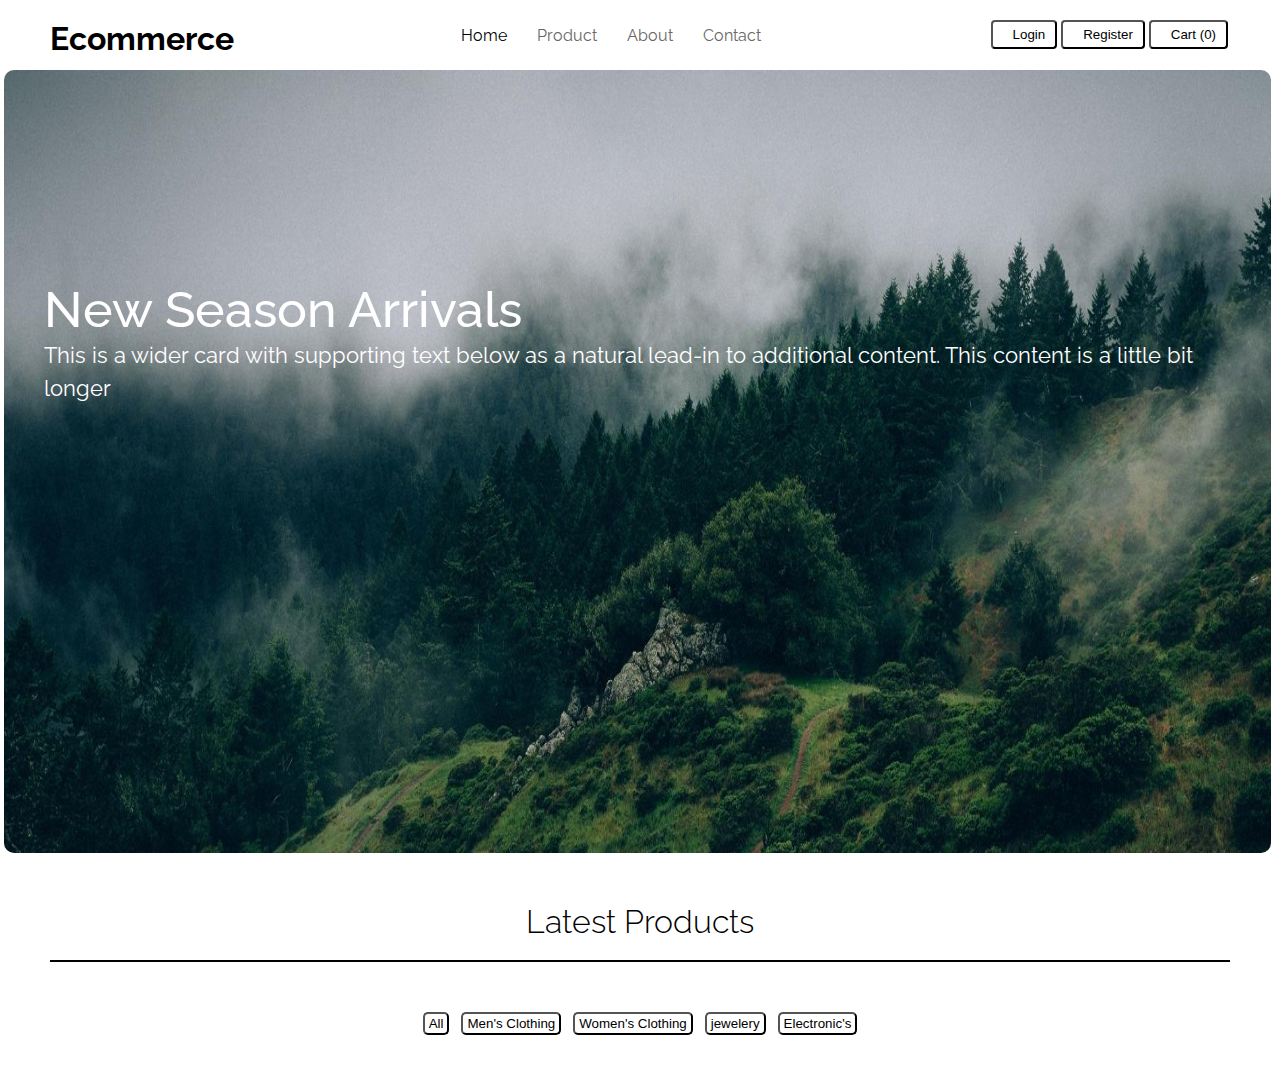
<file: project2/index.html>
<!DOCTYPE html>
<html lang="en">
<head>
    <meta charset="UTF-8">
    <meta name="viewport" content="width=device-width, initial-scale=1.0">
    <title>Ecommerce Website</title>
    <link rel="shortcut icon" href="./images/logo.png" type="image/x-icon">
    <link rel="stylesheet" href="https://cdnjs.cloudflare.com/ajax/libs/font-awesome/6.6.0/css/all.min.css" integrity="sha512-Kc323vGBEqzTmouAECnVceyQqyqdsSiqLQISBL29aUW4U/M7pSPA/gEUZQqv1cwx4OnYxTxve5UMg5GT6L4JJg==" crossorigin="anonymous" referrerpolicy="no-referrer" />
    <link rel="stylesheet" href="index.css">
</head>
<body>
    <nav>
        <div class="logo"><h1>Ecommerce</h1></div>
        <div class="link">
            <ul>
                <li><a href="./index.html" class="home">Home</a></li>
                <li><a href="./Product/product.html">Product</a></li>
                <li><a href="./about/about.html">About</a></li>
                <li><a href="./Contact/Contact.html">Contact</a></li>
            </ul>
        </div>
        <div class="button">
            <a href="./login/login.html"><button><i class="fa-duotone fa-solid fa-arrow-right-to-bracket" style="--fa-secondary-opacity: 1;"></i>Login</button></a>
            <a href="./Register/Register.html"><button><i class="fa-solid fa-user-plus"></i>Register</button></a>
            <a href="./Cart/Cart.html"><button><i class="fa-solid fa-cart-shopping"></i><p id="cart"></p></button></a>
        </div>
    </nav>

    <nav class="mobile">
        <div class="logo"><h1>Ecommerce</h1></div>
        <div class="link">
            <ul>
                <li><a href="./index.html" class="home">Home</a></li>
                <li><a href="./Product/product.html">Product</a></li>
                <li><a href="./about/about.html">About</a></li>
                <li><a href="./Contact/Contact.html">Contact</a></li>
            </ul>
        </div>
        <div class="button">
            <a href="./login/login.html"><button><i class="fa-duotone fa-solid fa-arrow-right-to-bracket" style="--fa-secondary-opacity: 1;"></i></button></a>
            <a href="./Register/Register.html"><button><i class="fa-solid fa-user-plus"></i></button></a>
            <a href="./Cart/Cart.html"><button><i class="fa-solid fa-cart-shopping"></i><p id="cart"></p></button></a>
        </div>
    </nav>

    <div class="banner">
        <img src="./images/main.png.jpg" alt="">
        <div class="content">
            <h1>New Season Arrivals</h1>
            <p>This is a wider card with supporting text below as a natural lead-in to additional content. This content is a little bit longer</p>
        </div>
    </div>

    <h1 class="latest">Latest Products</h1>
    <div class="container">
        <div class="filter-btn">
            <button id="all">All</button>
            <button id="menBtn">Men's Clothing</button>
            <button id="womenBtn">Women's Clothing</button>
            <button id="jeweleryBtn">jewelery</button>
            <button id="electronicsBtn">Electronic's</button>
        </div>
        <div class="item-container" id="products">
        </div>
    </div>
</body>
<script src="index.js"></script>

</html>
</file>
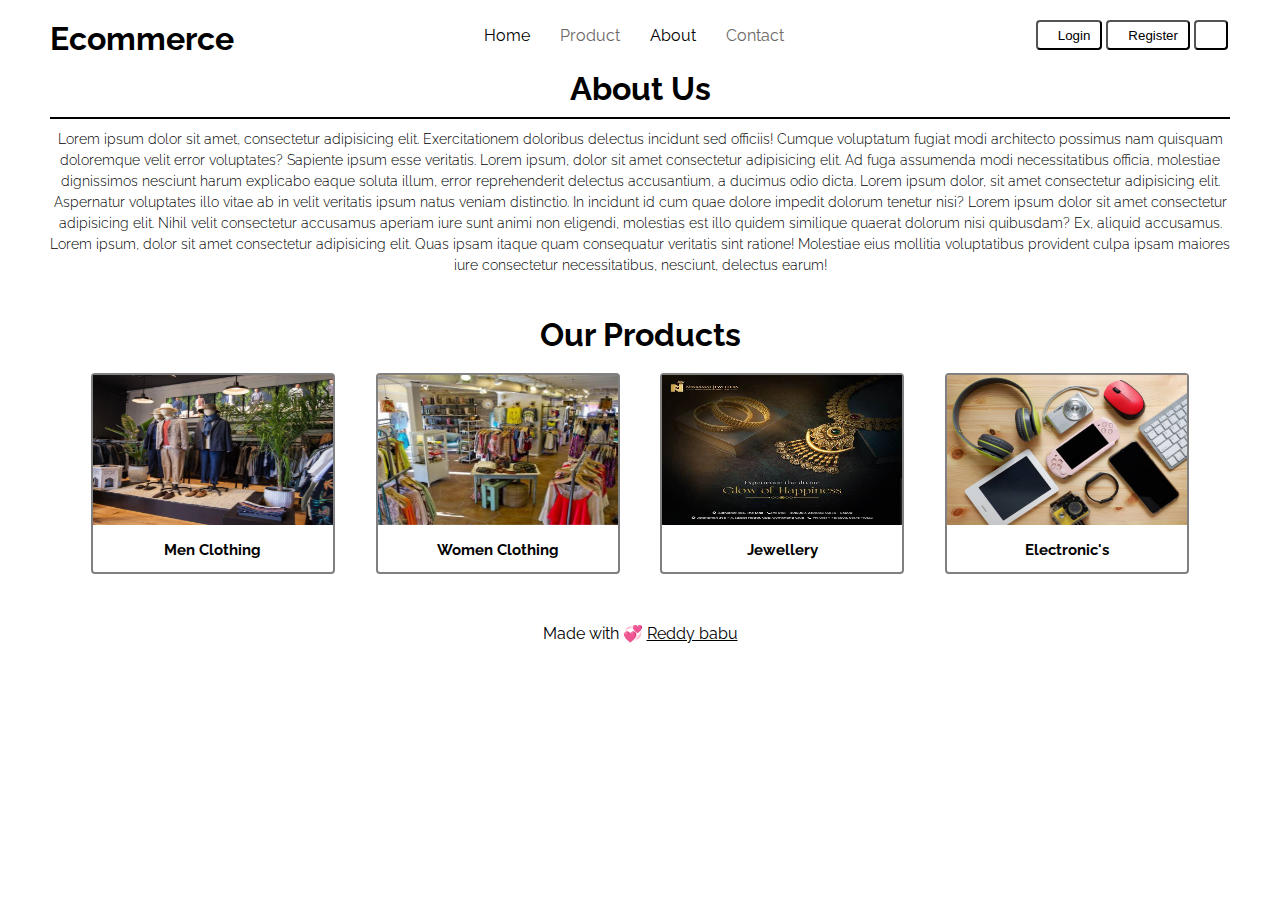
<file: project2/about/about.html>
<!DOCTYPE html>
<html lang="en">
<head>
    <meta charset="UTF-8">
    <meta name="viewport" content="width=device-width, initial-scale=1.0">
    <title>Ecommerce Website</title>
    <link rel="shortcut icon" href="./images/logo.png" type="image/x-icon">
    <link rel="stylesheet" href="https://cdnjs.cloudflare.com/ajax/libs/font-awesome/6.6.0/css/all.min.css" integrity="sha512-Kc323vGBEqzTmouAECnVceyQqyqdsSiqLQISBL29aUW4U/M7pSPA/gEUZQqv1cwx4OnYxTxve5UMg5GT6L4JJg==" crossorigin="anonymous" referrerpolicy="no-referrer" />
    <link rel="stylesheet" href="about.css">
</head>
<body>
    <nav>
        <div class="logo"><h1>Ecommerce</h1></div>
        <div class="link">
            <ul>
                <li><a href="../index.html" class="home">Home</a></li>
                <li><a href="../Product/product.html">Product</a></li>
                <li><a href="./about.html" style="color:black">About</a></li>
                <li><a href="../Contact/Contact.html">Contact</a></li>
            </ul>
        </div>
        <div class="button">
            <a href="../login/login.html"><button><i class="fa-duotone fa-solid fa-arrow-right-to-bracket" style="--fa-secondary-opacity: 1;"></i>Login</button></a>
            <a href="../Register/Register.html"><button><i class="fa-solid fa-user-plus"></i>Register</button></a>
            <a href="../Cart/Cart.html"><button><i class="fa-solid fa-cart-shopping"></i><span id="cart"></span></button></a>
        </div>
    </nav>

    <nav class="mobile">
        <div class="logo"><h1>Ecommerce</h1></div>
        <div class="link">
            <ul>
                <li><a href="../index.html" class="home">Home</a></li>
                <li><a href="../Product/product.html">Product</a></li>
                <li><a href="./about.html">About</a></li>
                <li><a href="../Contact/Contact.html">Contact</a></li>
            </ul>
        </div>
        <div class="button">
            <a href="../login/login.html"><button><i class="fa-duotone fa-solid fa-arrow-right-to-bracket" style="--fa-secondary-opacity: 1;"></i></button></a>
            <a href="../Register/Register.html"><button><i class="fa-solid fa-user-plus"></i></button></a>
            <a href="../Cart/Cart.html"><button><i class="fa-solid fa-cart-shopping"></i><p id="cart"></p></button></a>
        </div>
    </nav>

    
    <div class="container">
        <h1>About Us</h1>
        <div class="content">
            <p>Lorem ipsum dolor sit amet, consectetur adipisicing elit. Exercitationem doloribus delectus incidunt sed officiis! Cumque voluptatum fugiat modi architecto possimus nam quisquam doloremque velit error voluptates? Sapiente ipsum esse veritatis.
                Lorem ipsum, dolor sit amet consectetur adipisicing elit. Ad fuga assumenda modi necessitatibus officia, molestiae dignissimos nesciunt harum explicabo eaque soluta illum, error reprehenderit delectus accusantium, a ducimus odio dicta.
                Lorem ipsum dolor, sit amet consectetur adipisicing elit. Aspernatur voluptates illo vitae ab in velit veritatis ipsum natus veniam distinctio. In incidunt id cum quae dolore impedit dolorum tenetur nisi?
                Lorem ipsum dolor sit amet consectetur adipisicing elit. Nihil velit consectetur accusamus aperiam iure sunt animi non eligendi, molestias est illo quidem similique quaerat dolorum nisi quibusdam? Ex, aliquid accusamus.
                Lorem ipsum, dolor sit amet consectetur adipisicing elit. Quas ipsam itaque quam consequatur veritatis sint ratione! Molestiae eius mollitia voluptatibus provident culpa ipsam maiores iure consectetur necessitatibus, nesciunt, delectus earum!
            </p>
        </div>
        <div class="product">
            <h1>Our Products</h1>
        </div>
        <div class="card-container">
            <div class="card">
                <img src="./image/men.jpg" alt="">
                <p>Men Clothing</p>
            </div>
            <div class="card">
                <img src="./image/women.jpg" alt="">
                <p>Women Clothing</p>
            </div>
            <div class="card">
                <img src="./image/jew.jpg" alt="">
                <p>Jewellery</p>
            </div>
            <div class="card">
                <img src="./image/ele.jpg" alt="">
                <p>Electronic's</p>
            </div>
        </div>
    </div>
    <footer>Made with 💞 <u>Reddy babu</u></footer>
</body>
<script src="./about.js"></script>
</html>
</file>
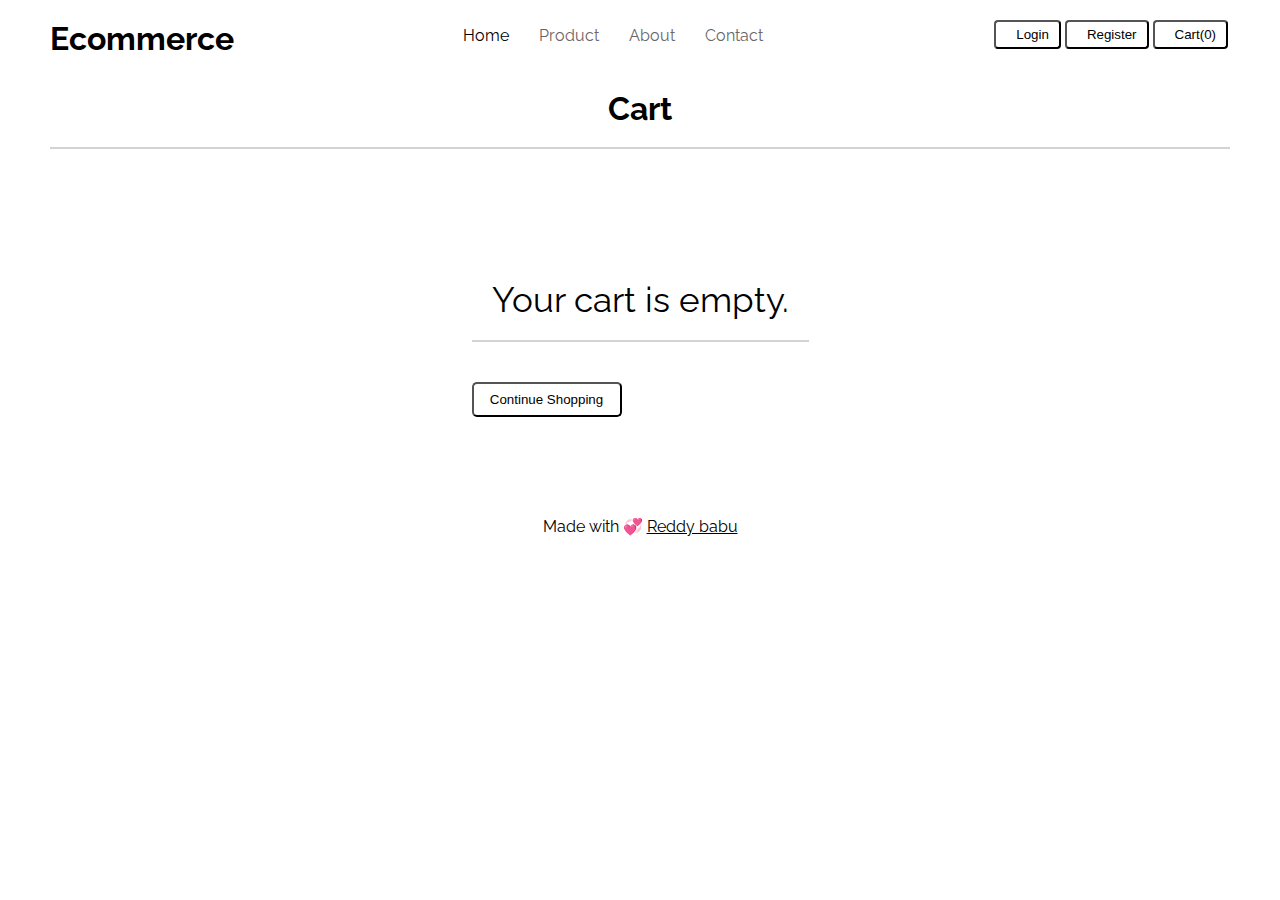
<file: project2/Cart - Copy/Cart.html>
<!DOCTYPE html>
<html lang="en">
<head>
    <meta charset="UTF-8">
    <meta name="viewport" content="width=device-width, initial-scale=1.0">
    <title>Ecommerce Website</title>
    <link rel="shortcut icon" href="./images/logo.png" type="image/x-icon">
    <link rel="stylesheet" href="https://cdnjs.cloudflare.com/ajax/libs/font-awesome/6.6.0/css/all.min.css" integrity="sha512-Kc323vGBEqzTmouAECnVceyQqyqdsSiqLQISBL29aUW4U/M7pSPA/gEUZQqv1cwx4OnYxTxve5UMg5GT6L4JJg==" crossorigin="anonymous" referrerpolicy="no-referrer" />
    <link rel="stylesheet" href="./Cart.css">
</head>
<body>
    <nav>
        <div class="logo"><h1>Ecommerce</h1></div>
        <div class="link">
            <ul>
                <li><a href="../index.html" class="home">Home</a></li>
                <li><a href="../Product/product.html">Product</a></li>
                <li><a href="../about/about.html">About</a></li>
                <li><a href="../Contact/Contact.html">Contact</a></li>
            </ul>
        </div>
        <div class="button">
            <a href="../login/login.html"><button><i class="fa-duotone fa-solid fa-arrow-right-to-bracket" style="--fa-secondary-opacity: 1;"></i>Login</button></a>
            <a href="../Register/Register.html"><button><i class="fa-solid fa-user-plus"></i>Register</button></a>
            <a href="./Cart.html"><button><i class="fa-solid fa-cart-shopping"></i>Cart<p id="productnumber"></p></button></a>
        </div>
    </nav>

    <nav class="mobile">
        <div class="logo"><h1>Ecommerce</h1></div>
        <div class="link">
            <ul>
                <li><a href="../index.html" class="home">Home</a></li>
                <li><a href="../Product/product.html">Product</a></li>
                <li><a href="../about/about.html">About</a></li>
                <li><a href="../Contact/Contact.html">Contact</a></li>
            </ul>
        </div>
        <div class="button">
            <a href="../login/login.html"><button><i class="fa-duotone fa-solid fa-arrow-right-to-bracket" style="--fa-secondary-opacity: 1;"></i></button></a>
            <a href="../Register/Register.html"><button><i class="fa-solid fa-user-plus"></i></button></a>
            <a href="./Cart.html"><button><i class="fa-solid fa-cart-shopping"></i></button></a>
        </div>
    </nav>

    <div class="main">
        <h1>Cart</h1>
        <div class="container">
            <div id="cartItems">
            </div>
        <div id="emptyCartMessage" style="display: none;" class="empty">
            <h1>Your cart is empty.</h1>
            <a href="../index.html"><button><i class="fa-solid fa-arrow-left"></i> Continue Shopping</button></a>
            <footer>Made with 💞 <u>Reddy babu</u></footer>
        </div>
        <div id="orderSummary" class="ordersummary">
            <h2>Order Summary</h2>
            <p>Product<span id="productnumber" style="margin-left:180px"></span><span id="productCount">(0)</span></p>
            <p>Shipping <span id="shipmentPrice" style="margin-left:172px">10.00</span></p>
            <p class="bold">Total Amount <span id="totalAmount" style="margin-left:140px">10.00</span></p>
            <a href='#'><button>Go To Checkout</button></a>
        </div> 
        </div>
    </div>

</body>
<script src="cart.js"></script>
</html>
</file>
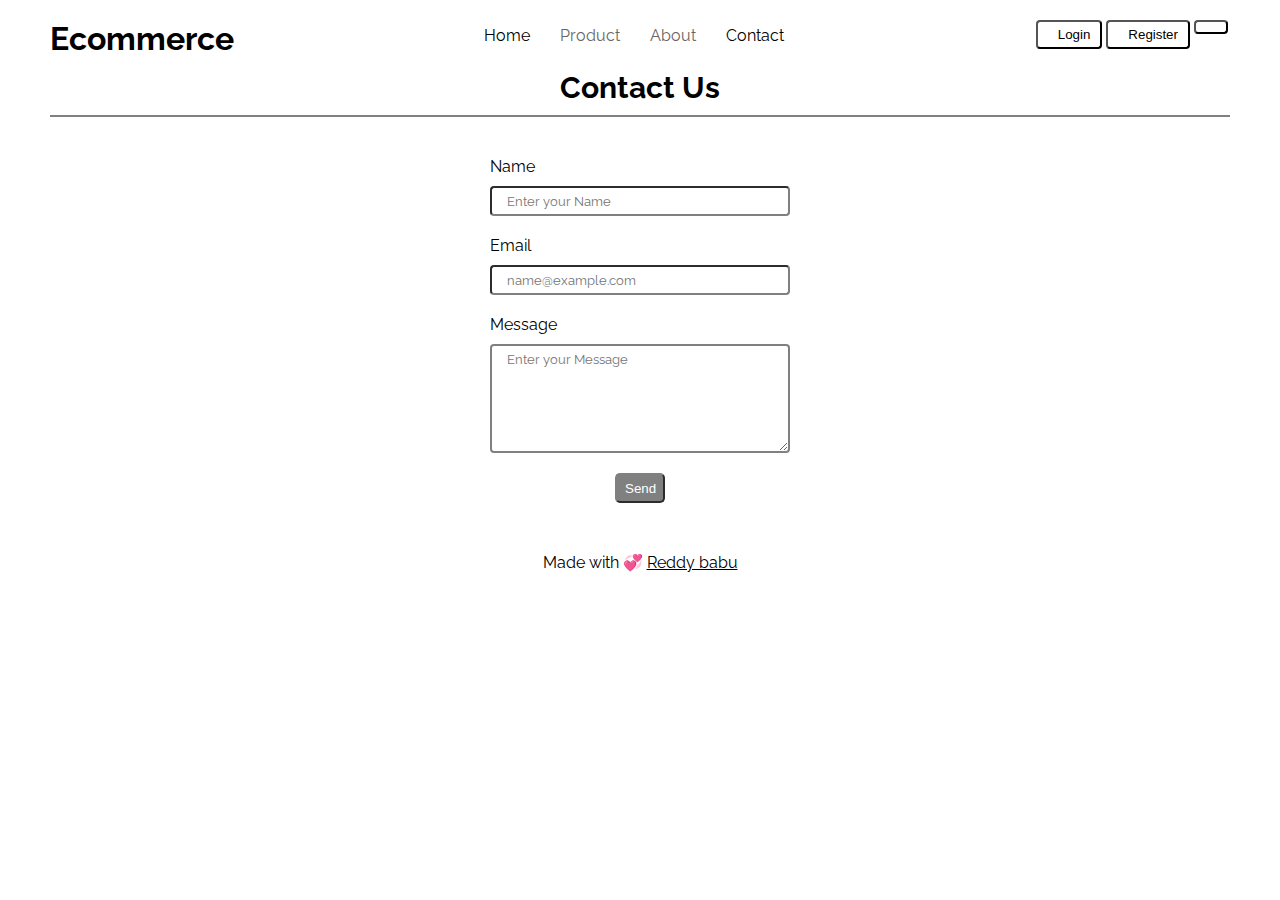
<file: project2/Contact/Contact.html>
<!DOCTYPE html>
<html lang="en">
<head>
    <meta charset="UTF-8">
    <meta name="viewport" content="width=device-width, initial-scale=1.0">
    <title>Ecommerce Website</title>
    <link rel="shortcut icon" href="./images/logo.png" type="image/x-icon">
    <link rel="stylesheet" href="https://cdnjs.cloudflare.com/ajax/libs/font-awesome/6.6.0/css/all.min.css" integrity="sha512-Kc323vGBEqzTmouAECnVceyQqyqdsSiqLQISBL29aUW4U/M7pSPA/gEUZQqv1cwx4OnYxTxve5UMg5GT6L4JJg==" crossorigin="anonymous" referrerpolicy="no-referrer" />
    <link rel="stylesheet" href="Contact.css">
</head>
<body>
    <nav>
        <div class="logo"><h1>Ecommerce</h1></div>
        <div class="link">
            <ul>
                <li><a href="../index.html" class="home">Home</a></li>
                <li><a href="../Product/product.html">Product</a></li>
                <li><a href="../about/about.html">About</a></li>
                <li><a href="./Contact.html" style="color: black;">Contact</a></li>
            </ul>
        </div>
        <div class="button">
            <a href="../login/login.html"><button><i class="fa-duotone fa-solid fa-arrow-right-to-bracket" style="--fa-secondary-opacity: 1;"></i>Login</button></a>
            <a href="../Register/Register.html"><button><i class="fa-solid fa-user-plus"></i>Register</button></a>
            <a href="../Cart/Cart.html"><button><i class="fa-solid fa-cart-shopping"></i><span id="cart"></span></button></a>
        </div>
    </nav>

    <nav class="mobile">
        <div class="logo"><h1>Ecommerce</h1></div>
        <div class="link">
            <ul>
                <li><a href="../index.html" class="home">Home</a></li>
                <li><a href="../Product/product.html">Product</a></li>
                <li><a href="../about/about.html">About</a></li>
                <li><a href="./Contact/Contact.html">Contact</a></li>
            </ul>
        </div>
        <div class="button">
            <a href="../login/login.html"><button><i class="fa-duotone fa-solid fa-arrow-right-to-bracket" style="--fa-secondary-opacity: 1;"></i></button></a>
            <a href="../Register/Register.html"><button><i class="fa-solid fa-user-plus"></i></button></a>
            <a href="../Cart/Cart.html"><button><i class="fa-solid fa-cart-shopping"></i><p id="cart"></p></button></a>
        </div>
    </nav>

    
   <div class="heading">
    <h1>Contact Us</h1>
   </div>
    <div class="container">
        <form action="">
            <p>
                <label>Name</label>
                <input type="text" name="Name" placeholder="Enter your Name" required>
            </p>
            <p>
                <Label>Email</Label>
                <input type="Email" name="Email" placeholder="name@example.com" required>
            </p>
           <p>
            <label>Message</label>
            <textarea name="Message" id="Address" cols="25" rows="7" placeholder="Enter your Message"></textarea>
           </p>
            <div class="btn">
                <input type="button" value="Send">
            </div>
        </form>
    </div>
    <footer>Made with 💞 <u>Reddy babu</u></footer>
</body>
<script src="./contact.js"></script>
</html>
</file>
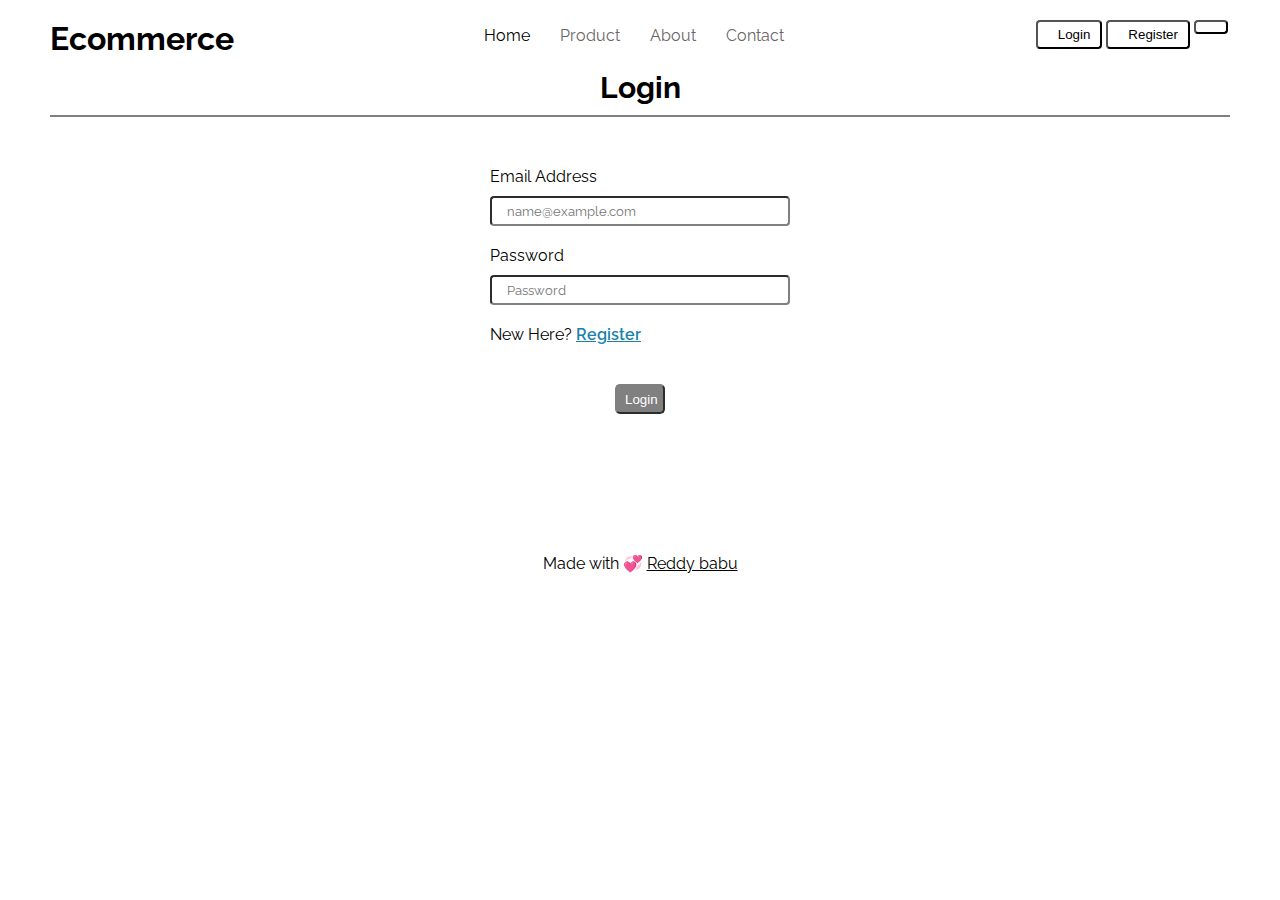
<file: project2/login/login.html>
<!DOCTYPE html>
<html lang="en">
<head>
    <meta charset="UTF-8">
    <meta name="viewport" content="width=device-width, initial-scale=1.0">
    <title>Ecommerce Website</title>
    <link rel="shortcut icon" href="./images/logo.png" type="image/x-icon">
    <link rel="stylesheet" href="https://cdnjs.cloudflare.com/ajax/libs/font-awesome/6.6.0/css/all.min.css" integrity="sha512-Kc323vGBEqzTmouAECnVceyQqyqdsSiqLQISBL29aUW4U/M7pSPA/gEUZQqv1cwx4OnYxTxve5UMg5GT6L4JJg==" crossorigin="anonymous" referrerpolicy="no-referrer" />
    <link rel="stylesheet" href="login.css">
</head>
<body>
    <nav>
        <div class="logo"><h1>Ecommerce</h1></div>
        <div class="link">
            <ul>
                <li><a href="../index.html" class="home">Home</a></li>
                <li><a href="../Product/product.html">Product</a></li>
                <li><a href="../about/about.html">About</a></li>
                <li><a href="../Contact/Contact.html">Contact</a></li>
            </ul>
        </div>
        <div class="button">
            <a href="./login.html"><button><i class="fa-duotone fa-solid fa-arrow-right-to-bracket" style="--fa-secondary-opacity: 1;"></i>Login</button></a>
            <a href="../Register/Register.html"><button><i class="fa-solid fa-user-plus"></i>Register</button></a>
            <a href="../Cart/Cart.html"><button><i class="fa-solid fa-cart-shopping"></i><span id="cart"></span></button></a>
        </div>
    </nav>

    <nav class="mobile">
        <div class="logo"><h1>Ecommerce</h1></div>
        <div class="link">
            <ul>
                <li><a href="../index.html" class="home">Home</a></li>
                <li><a href="../Product/product.html">Product</a></li>
                <li><a href="../about/about.html">About</a></li>
                <li><a href="../Contact/Contact.html">Contact</a></li>
            </ul>
        </div>
        <div class="button">
            <a href="./login.html"><button><i class="fa-duotone fa-solid fa-arrow-right-to-bracket" style="--fa-secondary-opacity: 1;"></i></button></a>
            <a href="../Register/Register.html"><button><i class="fa-solid fa-user-plus"></i></button></a>
            <a href="../Cart/Cart.html"><button><i class="fa-solid fa-cart-shopping"></i><p id="cart"></p></button></a>
        </div>
    </nav>

   <div class="heading">
    <h1>Login</h1>
   </div>
    <div class="container">
        <form action="">
            <p>
                <label>Email Address</label>
                <input type="email" name="email" placeholder="name@example.com" required>
            </p>
            <p>
                <Label>Password</Label>
                <input type="password" name="password" placeholder="Password" required>
            </p>
            <span>New Here? <a href="../Register/Register.html">Register</a></span>
            <div class="btn">
                <input type="button" value="Login">
            </div>
        </form>
    </div>
    <footer>Made with 💞 <u>Reddy babu</u></footer>
</body>
<script src="./login.js"></script>
</html>
</file>
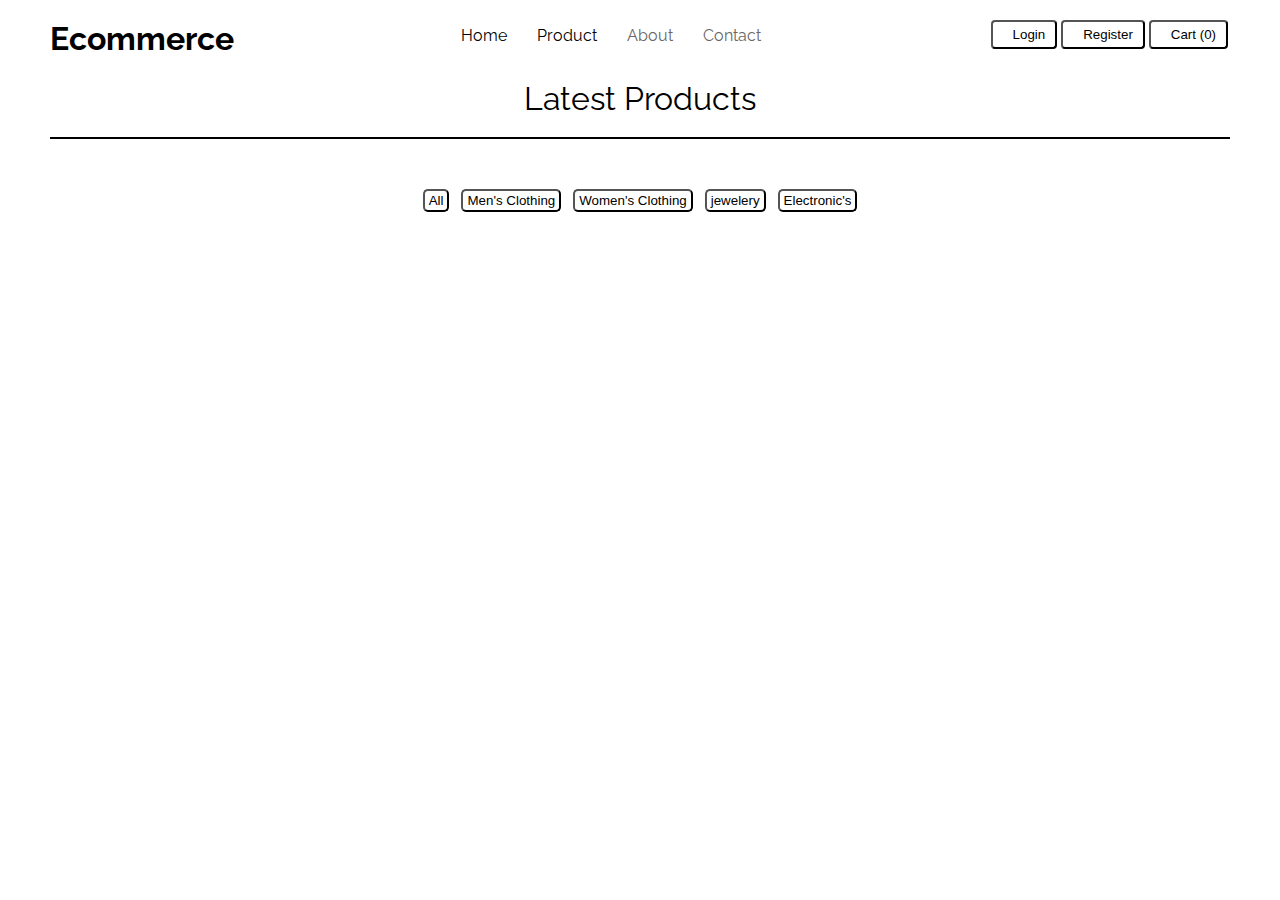
<file: project2/Product/product.html>
<!DOCTYPE html>
<html lang="en">
<head>
    <meta charset="UTF-8">
    <meta name="viewport" content="width=device-width, initial-scale=1.0">
    <title>Ecommerce Website</title>
    <link rel="shortcut icon" href="./images/logo.png" type="image/x-icon">
    <link rel="stylesheet" href="https://cdnjs.cloudflare.com/ajax/libs/font-awesome/6.6.0/css/all.min.css" integrity="sha512-Kc323vGBEqzTmouAECnVceyQqyqdsSiqLQISBL29aUW4U/M7pSPA/gEUZQqv1cwx4OnYxTxve5UMg5GT6L4JJg==" crossorigin="anonymous" referrerpolicy="no-referrer" />
    <link rel="stylesheet" href="product.css">
</head>
<body>
    <nav>
        <div class="logo"><h1>Ecommerce</h1></div>
        <div class="link">
            <ul>
                <li><a href="../index.html" class="home">Home</a></li>
                <li><a href="./product.html" style="color: black;">Product</a></li>
                <li><a href="../about/about.html">About</a></li>
                <li><a href="../Contact/Contact.html">Contact</a></li>
            </ul>
        </div>
        <div class="button">
            <a href="../login/login.html"><button><i class="fa-duotone fa-solid fa-arrow-right-to-bracket" style="--fa-secondary-opacity: 1;"></i>Login</button></a>
            <a href="../Register/Register.html"><button><i class="fa-solid fa-user-plus"></i>Register</button></a>
            <a href="../Cart/Cart.html"><button><i class="fa-solid fa-cart-shopping"></i><p id="cart"></p></button></a>
        </div>
    </nav>

    <nav class="mobile">
        <div class="logo"><h1>Ecommerce</h1></div>
        <div class="link">
            <ul>
                <li><a href="../index.html" class="home">Home</a></li>
                <li><a href="./Product/product.html">Product</a></li>
                <li><a href="../about/about.html">About</a></li>
                <li><a href="../Contact/Contact.html">Contact</a></li>
            </ul>
        </div>
        <div class="button">
            <a href="../login/login.html"><button><i class="fa-duotone fa-solid fa-arrow-right-to-bracket" style="--fa-secondary-opacity: 1;"></i></button></a>
            <a href="../Register/Register.html"><button><i class="fa-solid fa-user-plus"></i></button></a>
            <a href="../Cart/Cart.html"><button><i class="fa-solid fa-cart-shopping"></i><p id="cart"></p></button></a>
        </div>
    </nav>

    
    <h1 class="latest">Latest Products</h1>
    <div class="container">
        <div class="filter-btn">
            <button id="all">All</button>
            <button id="menBtn">Men's Clothing</button>
            <button id="womenBtn">Women's Clothing</button>
            <button id="jeweleryBtn">jewelery</button>
            <button id="electronicsBtn">Electronic's</button>
        </div>
        <div class="item-container" id="products">

        </div>
    </div>
</body>
<script src="../index.js"></script>
</html>
</file>
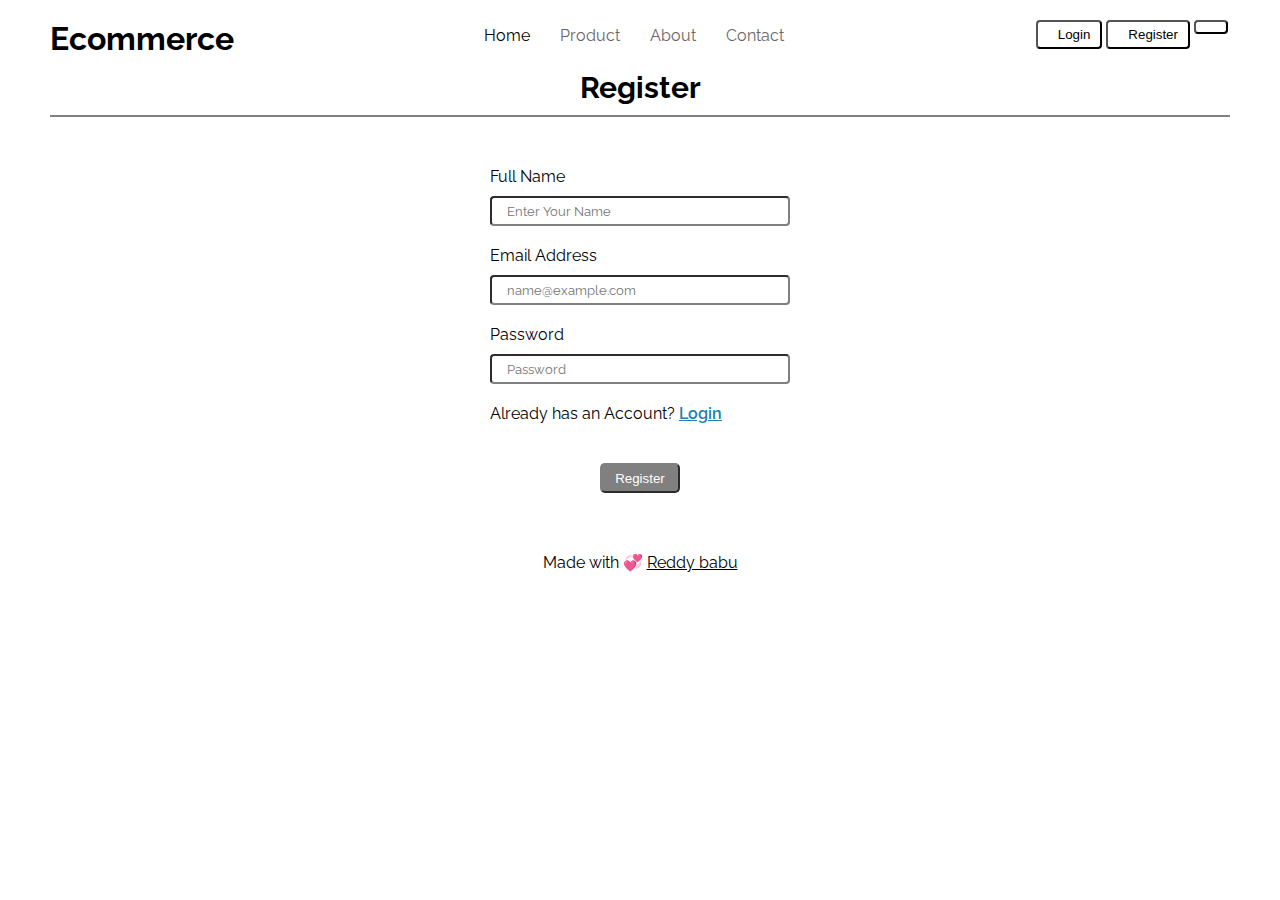
<file: project2/Register/Register.html>
<!DOCTYPE html>
<html lang="en">
<head>
    <meta charset="UTF-8">
    <meta name="viewport" content="width=device-width, initial-scale=1.0">
    <title>Ecommerce Website</title>
    <link rel="shortcut icon" href="./images/logo.png" type="image/x-icon">
    <link rel="stylesheet" href="https://cdnjs.cloudflare.com/ajax/libs/font-awesome/6.6.0/css/all.min.css" integrity="sha512-Kc323vGBEqzTmouAECnVceyQqyqdsSiqLQISBL29aUW4U/M7pSPA/gEUZQqv1cwx4OnYxTxve5UMg5GT6L4JJg==" crossorigin="anonymous" referrerpolicy="no-referrer" />
    <link rel="stylesheet" href="Register.css">
</head>
<body>
    <nav>
        <div class="logo"><h1>Ecommerce</h1></div>
        <div class="link">
            <ul>
                <li><a href="../index.html" class="home">Home</a></li>
                <li><a href="../Product/product.html">Product</a></li>
                <li><a href="../about/about.html">About</a></li>
                <li><a href="../Contact/Contact.html">Contact</a></li>
            </ul>
        </div>
        <div class="button">
            <a href="../login/login.html"><button><i class="fa-duotone fa-solid fa-arrow-right-to-bracket" style="--fa-secondary-opacity: 1;"></i>Login</button></a>
            <a href="./Register.html"><button><i class="fa-solid fa-user-plus"></i>Register</button></a>
            <a href="../Cart/Cart.html"><button><i class="fa-solid fa-cart-shopping"></i><span id="cart"></span></button></a>
        </div>
    </nav>

    <nav class="mobile">
        <div class="logo"><h1>Ecommerce</h1></div>
        <div class="link">
            <ul>
                <li><a href="../index.html" class="home">Home</a></li>
                <li><a href="../Product/product.html">Product</a></li>
                <li><a href="../about/about.html">About</a></li>
                <li><a href="../Contact/Contact.html">Contact</a></li>
            </ul>
        </div>
        <div class="button">
            <a href="../login/login.html"><button><i class="fa-duotone fa-solid fa-arrow-right-to-bracket" style="--fa-secondary-opacity: 1;"></i></button></a>
            <a href="./Register/Register.html"><button><i class="fa-solid fa-user-plus"></i></button></a>
            <a href="../Cart/Cart.html"><button><i class="fa-solid fa-cart-shopping"></i><p id="cart"></p></button></a>
        </div>
    </nav>

   <div class="heading">
    <h1>Register</h1>
   </div>
    <div class="container">
        <form action="">
            <p>
                <label>Full Name</label>
                <input type="email" name="Name" placeholder="Enter Your Name" required>
            </p>
            <p>
                <Label>Email Address</Label>
                <input type="email" name="email" placeholder="name@example.com" required>
            </p>
            <p>
                <Label>Password</Label>
                <input type="password" name="Password" placeholder="Password" required>
            </p>
            <span>Already has an Account? <a href="../login/login.html">Login</a></span>
            <div class="btn">
                <input type="button" value="Register">
            </div>
        </form>
    </div>
    <footer>Made with 💞 <u>Reddy babu</u></footer>
</body>
<script src="./Register.js"></script>
</html>
</file>
<file: project2/index.css>
@import url('https://fonts.googleapis.com/css2?family=Bebas+Neue&family=Bona+Nova+SC:ital,wght@0,400;0,700;1,400&family=DynaPuff:wght@400..700&family=Itim&family=Josefin+Sans:ital,wght@0,100..700;1,100..700&family=Raleway:ital,wght@0,100..900;1,100..900&family=Rubik+Wet+Paint&display=swap');
*{
    margin: 0;
    padding: 0;
    box-sizing: border-box;
}
body{
    font-family: "Raleway", sans-serif;
    font-optical-sizing: auto;
}
/* Nav Bar Start */
nav{
    display: flex;
    justify-content: space-between;
    align-content: center;
    padding: 20px 50px;
    position: fixed;
    top: 0;
    height: 70px;
    background: white;
    width: 100%;
    z-index: 1000;
}
.mobile{
    display: none;
}
.link{
    place-content: center;
}
.link ul{
    display: flex;
}
.link ul li{
    list-style: none;
    margin: 0px 15px;
}
.link ul li a{
    text-decoration: none;
    color:#6A6666;
}
.link ul li .home{
    color: black;
}
.link ul li a:hover{
    color: black;
}
.link ul li a:active{
    color: black;
}
.button{
    display: flex;
}
.button a{
    text-decoration: none;
    color: white;
}
.button button i{
    margin-right: 10px;
}
.button button{
display: flex;
justify-content: space-evenly;
place-items: center;
margin: 0px 2px;
padding: 5px 10px;
background: white;
color: black;
border-radius: 4px;
cursor: pointer;
}
.button button:hover
{
    color: white;
    background-color: black;
}
/* nav Bar End */

.banner{
    margin-top: 70px;
    width: 100%;
    height: 87vh;
    padding: 0px 4px;
}
.banner img{
    width: 99%;
    height: 87vh;
    border-radius: 10px;
    position: absolute;
}
.content{
    position: relative;
    top: 210px;
    left: 40px;
    color: white; 
    width: fit-content;
}
.content h1{
    font-size: 50px;
    font-weight: 500;
    font-style: normal;
    width: fit-content;
}
.content p{
    font-size: 22px;
    line-height: 1.5;
    width: 90vw;
}
.latest{
    text-align: center;
    margin-top: 50px;
    font-weight: 300;
    margin-bottom: 20px;
}
.container{
    margin: 0px 50px !important;
    border-top: 2px solid black;
}
.filter-btn{
    display: flex;
    justify-content: space-between;
    place-content: center;
    margin-top: 50px;
    margin-bottom: 50px;
}
.filter-btn button{
    padding: 2px 4px;
    margin: 0px 6px;
    background-color: white;
    color: black;
    border-radius: 5px;
    cursor: pointer;
}
.filter-btn button:hover{
    background-color: black;
    color: white;
}
.item-container{
    display: grid;
    grid-template-columns: repeat(3,1fr);
    justify-content: center;
    align-items: center;
}
.items{
    width: 100%;
}
.item{
    border: 2px solid gray;
    border-radius: 8px;
    margin: 10px 10px;
}
.card{
    width: 100%;
    height: 400px;
    place-items: center;
}
.card img{
    width: 250px;
    height: 200px;
    padding: 5px 10px;
}
.title{
    font-size: 18px;
    font-weight: 700;
    text-align: center;
    padding: 5px 10px;
}
.desc{
    font-weight: 500;
    height: 75px;
    font-size: 14px;
    text-align: center;
    border-bottom: 2px solid gray;
    padding: 5px 10px;
}
.rate{
font-weight: 700;
line-height: 2.0;
}
h2{
    border-top: 2px solid gray;
    width: 100%;
    display: flex;
    justify-content: center;
    padding-top: 15px;
}
h2 button{
    background-color: black;
    color: white;
    margin: 0px 5px;
    padding: 4px 8px;
    border-radius: 5px;
    cursor: pointer;
}
</file>
<file: project2/about/about.css>
@import url('https://fonts.googleapis.com/css2?family=Bebas+Neue&family=Bona+Nova+SC:ital,wght@0,400;0,700;1,400&family=DynaPuff:wght@400..700&family=Itim&family=Josefin+Sans:ital,wght@0,100..700;1,100..700&family=Raleway:ital,wght@0,100..900;1,100..900&family=Rubik+Wet+Paint&display=swap');

*{
    padding: 0;
    margin: 0;
    box-sizing: border-box;
}
body{
    font-family: "Raleway", sans-serif;
    font-optical-sizing: auto;
}
.mobile{
    display: none;
}
.about{
    color: black;
}
/* Nav Bar Start */
nav{
    display: flex;
    justify-content: space-between;
    align-content: center;
    padding: 20px 50px;
    position: fixed;
    top: 0;
    height: 70px;
    background: white;
    width: 100%;
    z-index: 1000;
}
.link{
    place-content: center;
}
.link ul{
    display: flex;
}
.link ul li{
    list-style: none;
    margin: 0px 15px;
}
.link ul li a{
    text-decoration: none;
    color:#6A6666;
}
.link ul li .home{
    color: black;
}
.link ul li a:hover{
    color: black;
}
.link ul li a:active{
    color: black;
}
.button{
    display: flex;
}
.button a{
    text-decoration: none;
    color: white;
}
.button button i{
    margin-right: 10px;
}
.button button{
    display: flex;
    justify-content: space-evenly;
    place-items: center;
    margin: 0px 2px;
    padding: 5px 10px;
    background: white;
    color: black;
    border-radius: 4px;
    height: 30px;
    width: auto;
}
.button button:hover{
    color: white;
    background-color: black;
}
.container h1{
    text-align: center;
    margin-top: 70px;
    margin-bottom: 10px;
}
.product h1{
    text-align: center;
    margin-top: 40px;
    margin-bottom: 20px;
}
.content{
    border-top: 2px solid black; 
    margin: 0px 50px;
}
p{
    margin-top: 10px;
    margin-bottom: 10px;
    text-align: center;
    color: black;
    line-height: 1.5;
    font-weight: 300;
    font-size: 14px;
}
.card-container{
    display: flex;
    justify-content: space-evenly;
    place-items: center;
    padding: 0px 50px;
}
.card{
    border: 2px solid gray;
    border-radius: 4px;
    cursor: pointer;
}
.card p{
    font-size: 15px;
    font-weight: 700;
}
.card-container img{
    width: 240px;
    height: 150px;
}
footer{
    margin-top: 50px;
    text-align: center;
    margin-bottom: 50px;
}
</file>
<file: project2/Cart - Copy/Cart.css>
@import url('https://fonts.googleapis.com/css2?family=Bebas+Neue&family=Bona+Nova+SC:ital,wght@0,400;0,700;1,400&family=DynaPuff:wght@400..700&family=Itim&family=Josefin+Sans:ital,wght@0,100..700;1,100..700&family=Raleway:ital,wght@0,100..900;1,100..900&family=Rubik+Wet+Paint&display=swap');
*{
    margin: 0;
    padding: 0;
    box-sizing: border-box;
}
body{
    font-family: "Raleway", sans-serif;
    font-optical-sizing: auto;
}
.mobile{
    display: none;
}
/* Nav Bar Start */
nav{
    display: flex;
    justify-content: space-between;
    align-content: center;
    padding: 20px 50px;
    position: fixed;
    top: 0;
    height: 70px;
    background: white;
    width: 100%;
    z-index: 1000;
}
.link{
    place-content: center;
}
.link ul{
    display: flex;
}
.link ul li{
    list-style: none;
    margin: 0px 15px;
}
.link ul li a{
    text-decoration: none;
    color:#6A6666;
}
.link ul li .home{
    color: black;
}
.link ul li a:hover{
    color: black;
}
.link ul li a:active{
    color: black;
}
.button{
    display: flex;
}
.button a{
    text-decoration: none;
    color: white;
}
.button button i{
    margin-right: 10px;
}
.button button{
display: flex;
justify-content: space-evenly;
place-items: center;
margin: 0px 2px;
padding: 5px 10px;
background: white;
color: black;
border-radius: 4px;
}
.button button:hover{
    color: white;
    background-color: black;
}
/* nav Bar End */

.main{
    padding: 0px 50px;
}
 .main h1{
    margin-top: 70px;
    text-align: center;
    margin-bottom: 40px;
    padding: 20px 20px;
    border-bottom: 2px solid lightgray;
 }
#cart {
    padding: 10px 20px;
    background-color: #f0f0f0;
    border: 1px solid #ccc;
    cursor: pointer;
}

#products, #cartItems {
    display: grid;
}

.product, .cart-item {
    border: 1px solid #ccc;
    padding: 10px;
    margin-left: 5%;
    width: 150px;
}

.product h2, .cart-item h2 {
    font-size: 1.2em;
    margin-bottom: 10px;
}

.product p, .cart-item p {
    margin: 5px 0;
}

.product img, .cart-item img {
    width: 50pxx;
    height: 50px;
    margin: 10px 10px;
}
.card{
    display: flex;
    justify-content: space-around;
    align-items: center;
}
.cart-item{
    width: 700px; 
}
.title{
    margin-left: 50px;
    text-align: left;
    width: 300px;
    font-size: 12px;
}
.card h2{
    display: grid;
    grid-template-columns: repeat(3,1fr);
    column-gap: 50px;
    height: fit-content;
    justify-content: center;
    align-items: center;
}
.card button{
    border: none;
    background-color: white;
    font-size: 25px;
    margin-right: 10px;
    cursor: pointer;
}
.empty{
    display: grid;
    place-items: center;
}
.empty h1{
    font-size: 35px;
    font-weight: 400;
}
.empty a button{
    width: 150px;
    height:35px;
    background-color: white;
    border-radius: 5px;    
}
.empty a button:hover{
    background-color: black;
    color: white;
}
footer{
    margin-top: 100px;
    text-align: center;
    margin-bottom: 50px;
}
.ordersummary{
    margin-left: 5%;
    border: 1px solid #ccc;
    padding: 2px 14px;
    width: 300px;
    height: 200px;
}
.ordersummary h2{
    border-bottom: 1px solid #ccc;
    padding: 10px;
    font-size: 20px;
}
.ordersummary p{
    font-size: 12px;
    margin: 10px 0px;
}
.container{
    display: flex;
    justify-content: center;
}
.heading{
    margin-left: 5%;
    font-size: 20px;
    border: 1px solid #ccc;
    padding: 10px;
    width: 100%;
    place-content: center;
}
.ordersummary .bold{
    font-weight: 900;
}
.ordersummary a button{
    width: 270px;
    height: auto;
    border-radius: 5px;
    background-color: black;
    color: white;
    margin-top: 20px;
    font-size: 15px;
    padding: 4px 8px;
}
.ordersummary a button:hover{
    background-color: white;
    color: black;
}
.list-item-count{
    display: grid;
    place-items: center;
    font-weight: 700;
}
.counter-count{
    display: flex !important;
    font-weight: 600;
}
.counters{
    font-weight: 900;
}
</file>
<file: project2/Contact/Contact.css>
@import url('https://fonts.googleapis.com/css2?family=Bebas+Neue&family=Bona+Nova+SC:ital,wght@0,400;0,700;1,400&family=DynaPuff:wght@400..700&family=Itim&family=Josefin+Sans:ital,wght@0,100..700;1,100..700&family=Raleway:ital,wght@0,100..900;1,100..900&family=Rubik+Wet+Paint&display=swap');
*{
    margin: 0;
    padding: 0;
    box-sizing: border-box;
}
body{
    font-family: "Raleway", sans-serif;
    font-optical-sizing: auto;
    overflow-y: scroll;
}
.contact{
    color: rgb(92, 15, 15);
}
.mobile{
    display: none;
}
/* Nav Bar Start */
nav{
    display: flex;
    justify-content: space-between;
    align-content: center;
    padding: 20px 50px;
    position: fixed;
    top: 0;
    height: 70px;
    background: white;
    width: 100%;
    z-index: 1000;
}
.link{
    place-content: center;
}
.link ul{
    display: flex;
}
.link ul li{
    list-style: none;
    margin: 0px 15px;
}
.link ul li a{
    text-decoration: none;
    color:#6A6666;
}
.link ul li .home{
    color: black;
}
.link ul li a:hover{
    color: black;
}
.button{
    display: flex;
}
.button a{
    text-decoration: none;
    color: white;
}
.button button i{
    margin-right: 10px;
}
.button button{
    display: flex;
    justify-content: space-evenly;
    place-items: center;
    margin: 0px 2px;
    padding: 5px 10px;
    background: white;
    color: black;
    border-radius: 4px;
    cursor: pointer;
}
.button button:hover{
    color: white;
    background-color: black;
}
/*Nav Bar End*/
.heading{
    margin-top: 70px;
}
.heading h1{
    text-align: center;
    font-size: 30px;
    font-weight: 700;
    margin-bottom: 10px;
}
.container{
    border-top: 2px solid gray;
    display: grid;
    place-content: center;
    margin: 0px 50px;
}
form{
    width: 300px;
    display: grid;
    grid-template-columns: repeat(1,1fr);
    margin-top: 40px;
    row-gap: 10px;
}
form p{
    display:grid;
    row-gap: 10px;
    margin-bottom: 10px;
}
form input{
    border-radius: 4px;
    height: 30px;
    border-color: gray;
}
form textarea{
    border-radius: 4px;
    border: 2px solid gray;
    height: auto;
}
form input::placeholder{
    padding-left: 15px;
    font-family: "Raleway", sans-serif;
    font-optical-sizing: auto;
}
form textarea::placeholder{
    padding-left: 15px;
    padding-top: 5px;
    font-family: "Raleway", sans-serif;
    font-optical-sizing: auto;
}
form .btn{
    display: grid;
    place-items: center;
}
.btn input{
    width: 50px;
    padding: 4px 8px;
    border-radius: 5px;
    background-color: gray;
    color: white;
    cursor: pointer;
}
footer{
    margin-top: 50px;
    text-align: center;
    margin-bottom: 50px;
}
</file>
<file: project2/login/login.css>
@import url('https://fonts.googleapis.com/css2?family=Bebas+Neue&family=Bona+Nova+SC:ital,wght@0,400;0,700;1,400&family=DynaPuff:wght@400..700&family=Itim&family=Josefin+Sans:ital,wght@0,100..700;1,100..700&family=Raleway:ital,wght@0,100..900;1,100..900&family=Rubik+Wet+Paint&display=swap');
*{
    margin: 0;
    padding: 0;
    box-sizing: border-box;
}
body{
    font-family: "Raleway", sans-serif;
    font-optical-sizing: auto;
    overflow-y: scroll;
}
.contact{
    color: rgb(92, 15, 15);
}
.mobile{
    display: none;
}
/* Nav Bar Start */
nav{
    display: flex;
    justify-content: space-between;
    align-content: center;
    padding: 20px 50px;
    position: fixed;
    top: 0;
    height: 70px;
    background: white;
    width: 100%;
    z-index: 1000;
}
.link{
    place-content: center;
}
.link ul{
    display: flex;
}
.link ul li{
    list-style: none;
    margin: 0px 15px;
}
.link ul li a{
    text-decoration: none;
    color:#6A6666;
}
.link ul li .home{
    color: black;
}
.link ul li a:hover{
    color: black;
}
.button{
    display: flex;
}
.button a{
    text-decoration: none;
    color: white;
}
.button button i{
    margin-right: 10px;
}
.button button{
    display: flex;
    justify-content: space-evenly;
    place-items: center;
    margin: 0px 2px;
    padding: 5px 10px;
    background: white;
    color: black;
    border-radius: 4px;
}
.button button:hover{
    color: white;
    background-color: black;
}
/*Nav Bar End*/
.heading{
    margin-top: 70px;
}
.heading h1{
    text-align: center;
    font-size: 30px;
    font-weight: 700;
    margin-bottom: 10px;
}
.container{
    border-top: 2px solid gray;
    display: grid;
    place-content: center;
    margin: 0px 50px;
}
form{
    width: 300px;
    display: grid;
    grid-template-columns: repeat(1,1fr);
    margin-top: 50px;
    row-gap: 10px;
}
form a{
    color: rgb(26, 130, 171);
    font-weight: 600;
}
form p{
    display:grid;
    row-gap: 10px;
    margin-bottom: 10px;
}
form input{
    border-radius: 4px;
    height: 30px;
    border-color: gray;
}
form textarea{
    border-radius: 4px;
    border: 2px solid gray;
    height: auto;
}
form input::placeholder{
    padding-left: 15px;
    font-family: "Raleway", sans-serif;
    font-optical-sizing: auto;
}
form textarea::placeholder{
    padding-left: 15px;
    padding-top: 5px;
    font-family: "Raleway", sans-serif;
    font-optical-sizing: auto;
}
form .btn{
    display: grid;
    place-items: center;
    margin-top: 30px;
}
.btn input{
    width: 50px;
    padding: 4px 8px;
    border-radius: 5px;
    background-color: gray;
    color: white;
}
footer{
    margin-top: 140px;
    text-align: center;
    margin-bottom: 50px;
}
</file>
<file: project2/Product/product.css>
@import url('https://fonts.googleapis.com/css2?family=Bebas+Neue&family=Bona+Nova+SC:ital,wght@0,400;0,700;1,400&family=DynaPuff:wght@400..700&family=Itim&family=Josefin+Sans:ital,wght@0,100..700;1,100..700&family=Raleway:ital,wght@0,100..900;1,100..900&family=Rubik+Wet+Paint&display=swap');
*{
    margin: 0;
    padding: 0;
    box-sizing: border-box;
}
body{
    font-family: "Raleway", sans-serif;
    font-optical-sizing: auto;
}
.mobile{
    display: none;
}
/* Nav Bar Start */
nav{
    display: flex;
    justify-content: space-between;
    align-content: center;
    padding: 20px 50px;
    position: fixed;
    top: 0;
    height: 70px;
    background: white;
    width: 100%;
    z-index: 1000;
}
.link{
    place-content: center;
}
.link ul{
    display: flex;
}
.link ul li{
    list-style: none;
    margin: 0px 15px;
}
.link ul li a{
    text-decoration: none;
    color:#6A6666;
}
.link ul li .home{
    color: black;
}
.link ul li a:hover{
    color: black;
}
.link ul li a:active{
    color: black;
}
.button{
    display: flex;
}
.button a{
    text-decoration: none;
    color: white;
}
.button button i{
    margin-right: 10px;
}
.button button{
display: flex;
justify-content: space-evenly;
place-items: center;
margin: 0px 2px;
padding: 5px 10px;
background: white;
color: black;
border-radius: 4px;
cursor: pointer;
}
.button button:hover{
    color: white;
    background-color: black;
}
/* nav Bar End */

.latest{
    text-align: center;
    margin-top: 80px;
    font-weight: 400;
    margin-bottom: 20px;
}
.container{
    margin: 0px 50px !important;
    border-top: 2px solid black;
}
.filter-btn{
    display: flex;
    justify-content: space-between;
    place-content: center;
    margin-top: 50px;
    margin-bottom: 50px;
}
.filter-btn button{
    padding: 2px 4px;
    margin: 0px 6px;
    background-color: white;
    color: black;
    border-radius: 5px;
    cursor: pointer;
}
.filter-btn button:hover{
    background-color: black;
    color: white;
}
.item-container{
    display: grid;
    grid-template-columns: repeat(3,1fr);
    justify-content: center;
    align-items: center;
}
.item{
    border: 2px solid gray;
    margin: 10px 10px;
}
.card{
    width: 100%;
    height: 400px;
    place-items: center;
}
.card img{
    width: 250px;
    height: 200px;
    padding: 5px 10px;
}
.title{
    font-size: 18px;
    font-weight: 700;
    text-align: center;
    padding: 5px 10px;
}
.desc{
    font-weight: 500;
    height: 75px;
    font-size: 14px;
    text-align: center;
    border-bottom: 2px solid gray;
    padding: 5px 10px;
}
.rate{
font-weight: 700;
line-height: 2.0;
}
h2{
    border-top: 2px solid gray;
    width: 100%;
    display: flex;
    justify-content: center;
    padding-top: 20px;
}
h2 button{
    background-color: black;
    color: white;
    margin: 0px 5px;
    padding: 4px 8px;
    border-radius: 5px;
    cursor: pointer;
}
</file>
<file: project2/Register/Register.css>
@import url('https://fonts.googleapis.com/css2?family=Bebas+Neue&family=Bona+Nova+SC:ital,wght@0,400;0,700;1,400&family=DynaPuff:wght@400..700&family=Itim&family=Josefin+Sans:ital,wght@0,100..700;1,100..700&family=Raleway:ital,wght@0,100..900;1,100..900&family=Rubik+Wet+Paint&display=swap');
*{
    margin: 0;
    padding: 0;
    box-sizing: border-box;
}
body{
    font-family: "Raleway", sans-serif;
    font-optical-sizing: auto;
    overflow-y: scroll;
}
.mobile{
    display: none;
}
.contact{
    color: rgb(92, 15, 15);
}
/* Nav Bar Start */
nav{
    display: flex;
    justify-content: space-between;
    align-content: center;
    padding: 20px 50px;
    position: fixed;
    top: 0;
    height: 70px;
    background: white;
    width: 100%;
    z-index: 1000;
}
.link{
    place-content: center;
}
.link ul{
    display: flex;
}
.link ul li{
    list-style: none;
    margin: 0px 15px;
}
.link ul li a{
    text-decoration: none;
    color:#6A6666;
}
.link ul li .home{
    color: black;
}
.link ul li a:hover{
    color: black;
}
.button{
    display: flex;
}
.button a{
    text-decoration: none;
    color: white;
}
.button button i{
    margin-right: 10px;
}
.button button{
    display: flex;
    justify-content: space-evenly;
    place-items: center;
    margin: 0px 2px;
    padding: 5px 10px;
    background: white;
    color: black;
    border-radius: 4px;
}
.button button:hover{
    color: white;
    background-color: black;
}
/*Nav Bar End*/
.heading{
    margin-top: 70px;
}
.heading h1{
    text-align: center;
    font-size: 30px;
    font-weight: 700;
    margin-bottom: 10px;
}
.container{
    border-top: 2px solid gray;
    display: grid;
    place-content: center;
    margin: 0px 50px;
}
form{
    width: 300px;
    display: grid;
    grid-template-columns: repeat(1,1fr);
    margin-top: 50px;
    row-gap: 10px;
}
form a{
    color: rgb(26, 130, 171);
    font-weight: 600;
}
form p{
    display:grid;
    row-gap: 10px;
    margin-bottom: 10px;
}
form input{
    border-radius: 4px;
    height: 30px;
    border-color: gray;
}
form textarea{
    border-radius: 4px;
    border: 2px solid gray;
    height: auto;
}
form input::placeholder{
    padding-left: 15px;
    font-family: "Raleway", sans-serif;
    font-optical-sizing: auto;
}
form textarea::placeholder{
    padding-left: 15px;
    padding-top: 5px;
    font-family: "Raleway", sans-serif;
    font-optical-sizing: auto;
}
form .btn{
    display: grid;
    place-items: center;
    margin-top: 30px;
}
.btn input{
    width: 80px;
    padding: 4px 8px;
    border-radius: 5px;
    background-color: gray;
    color: white;
}
footer{
    margin-top: 60px;
    text-align: center;
    margin-bottom: 50px;
}
</file>
